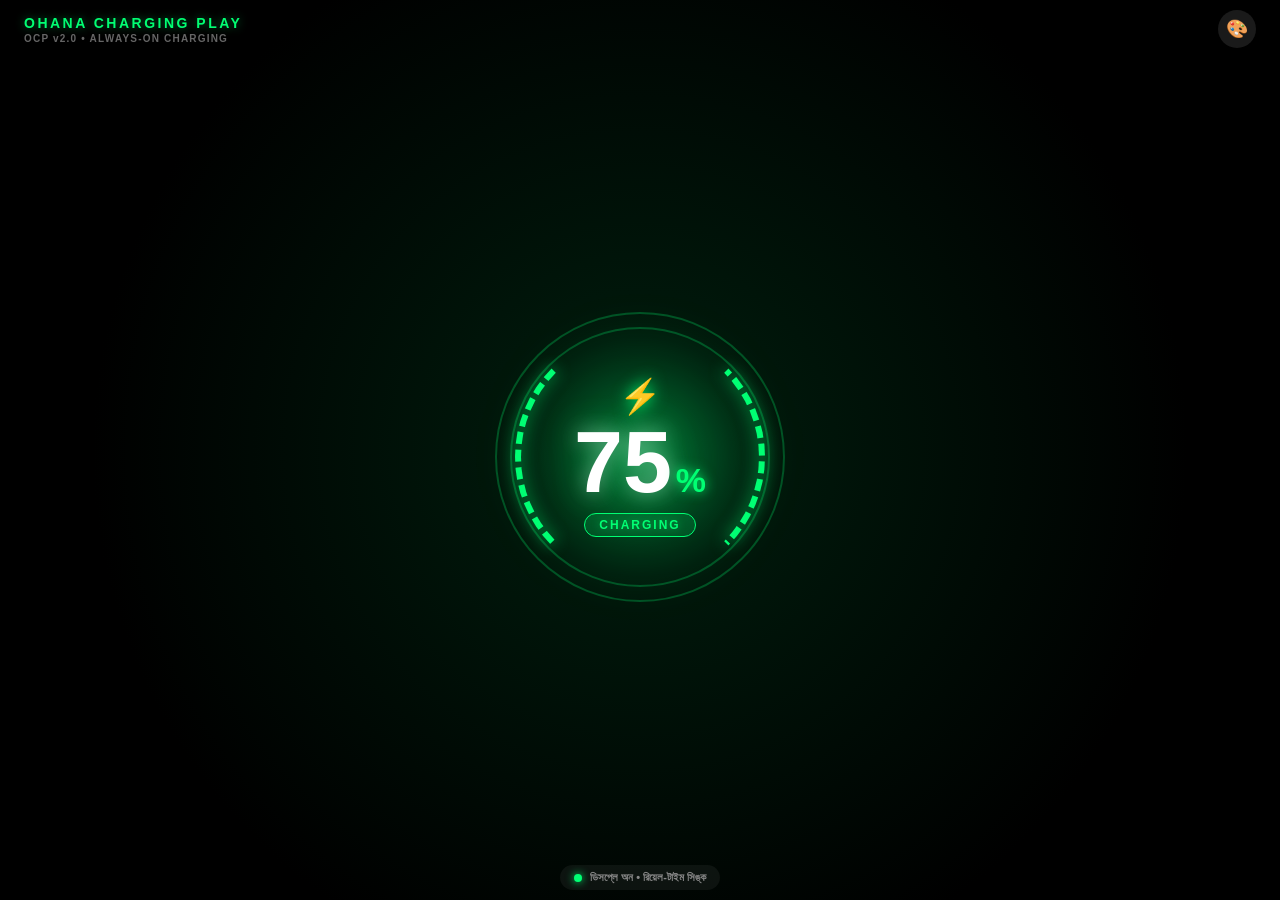
<file: index.html>
<!DOCTYPE html>
<html lang="bn">
<head>
    <meta charset="UTF-8">
    <meta name="viewport" content="width=device-width, initial-scale=1.0, maximum-scale=1.0, user-scalable=no, viewport-fit=cover">
    <meta name="apple-mobile-web-app-capable" content="yes">
    <meta name="apple-mobile-web-app-status-bar-style" content="black-translucent">
    <meta name="apple-mobile-web-app-title" content="OCP">
    <meta name="theme-color" content="#000000">
    <meta http-equiv="Cache-Control" content="no-cache, no-store, must-revalidate">
    <meta http-equiv="Pragma" content="no-cache">
    <meta http-equiv="Expires" content="0">
    <title>Ohana Charging Play (OCP)</title>
    <link rel="manifest" href="manifest.json?v=2.0.1">
    <link rel="apple-touch-icon" href="icon-192.png">
    <link rel="stylesheet" href="style.css?v=2.0.1">
</head>
<body>
    <div class="ocp-container">
        <!-- Top Header -->
        <header class="ocp-header">
            <div class="brand">
                <span class="brand-title">OHANA CHARGING PLAY</span>
                <span class="brand-subtitle">OCP v2.0 • ALWAYS-ON CHARGING</span>
            </div>
            <button id="themeBtn" class="theme-btn" title="Change Color">🎨</button>
        </header>

        <!-- Main Display / Animation -->
        <main class="animation-stage">
            <div class="glow-halo"></div>
            
            <!-- Concentric Animation Rings -->
            <div class="pulse-ring ring-1"></div>
            <div class="pulse-ring ring-2"></div>
            <div class="rotating-ring"></div>

            <!-- Core HUD Display -->
            <div class="hud-center">
                <div class="bolt-icon" id="boltIcon">⚡</div>
                <div class="percent-container">
                    <span id="batteryPercent" class="percent-number">--</span>
                    <span class="percent-sign">%</span>
                </div>
                <div class="status-badge" id="chargingStatus">CHARGING</div>
            </div>
        </main>

        <!-- Bottom Clean Status -->
        <footer class="ocp-footer">
            <div class="screen-awake-tag">
                <span class="green-dot"></span>
                <span>ডিসপ্লে অন • রিয়েল-টাইম সিঙ্ক</span>
            </div>
        </footer>
    </div>

    <!-- Cache Buster ensures Safari never runs old scripts -->
    <script src="app.js?v=2.0.1"></script>
</body>
</html>
</file>
<file: style.css>
:root {
    --primary-color: #00ff73;
    --primary-glow: rgba(0, 255, 115, 0.45);
    --secondary-color: #008f3e;
    --bg-color: #000000;
}

* {
    box-sizing: border-box;
    margin: 0;
    padding: 0;
    user-select: none;
    -webkit-user-select: none;
    -webkit-tap-highlight-color: transparent;
}

body, html {
    width: 100%;
    height: 100%;
    background-color: var(--bg-color);
    color: #ffffff;
    font-family: -apple-system, BlinkMacSystemFont, "SF Pro Rounded", "SF Pro Display", sans-serif;
    overflow: hidden;
    position: fixed;
}

.ocp-container {
    width: 100vw;
    height: 100vh;
    display: flex;
    flex-direction: column;
    justify-content: space-between;
    align-items: center;
    padding: env(safe-area-inset-top, 20px) 24px env(safe-area-inset-bottom, 24px) 24px;
    background: radial-gradient(circle at center, rgba(0, 255, 115, 0.12) 0%, #000000 70%);
    transition: background 0.5s ease;
}

/* Header */
.ocp-header {
    width: 100%;
    display: flex;
    justify-content: space-between;
    align-items: center;
    padding-top: 10px;
}

.brand {
    display: flex;
    flex-direction: column;
}

.brand-title {
    font-size: 14px;
    font-weight: 900;
    letter-spacing: 2.5px;
    color: var(--primary-color);
    text-shadow: 0 0 10px var(--primary-glow);
}

.brand-subtitle {
    font-size: 10px;
    font-weight: 600;
    letter-spacing: 1.2px;
    color: #666;
    margin-top: 2px;
}

.theme-btn {
    background: rgba(255, 255, 255, 0.1);
    border: none;
    border-radius: 50%;
    width: 38px;
    height: 38px;
    font-size: 18px;
    display: flex;
    align-items: center;
    justify-content: center;
    cursor: pointer;
    backdrop-filter: blur(10px);
}

/* Central Animation Stage */
.animation-stage {
    position: relative;
    width: 320px;
    height: 320px;
    display: flex;
    justify-content: center;
    align-items: center;
}

.glow-halo {
    position: absolute;
    width: 260px;
    height: 260px;
    border-radius: 50%;
    background: radial-gradient(circle, var(--primary-glow) 0%, transparent 70%);
    filter: blur(25px);
    z-index: 1;
}

.pulse-ring {
    position: absolute;
    border-radius: 50%;
    border: 2px solid var(--primary-color);
    opacity: 0.25;
    z-index: 2;
}

.ring-1 {
    width: 290px;
    height: 290px;
    animation: pulse 2.5s infinite ease-in-out;
}

.ring-2 {
    width: 260px;
    height: 260px;
    animation: pulse 2.5s infinite ease-in-out 0.8s;
}

.rotating-ring {
    position: absolute;
    width: 250px;
    height: 250px;
    border-radius: 50%;
    border: 6px dashed var(--primary-color);
    border-top-color: transparent;
    border-bottom-color: transparent;
    animation: rotate 7s infinite linear;
    z-index: 3;
    filter: drop-shadow(0 0 8px var(--primary-color));
}

.hud-center {
    position: relative;
    z-index: 5;
    display: flex;
    flex-direction: column;
    align-items: center;
    justify-content: center;
}

.bolt-icon {
    font-size: 34px;
    color: var(--primary-color);
    text-shadow: 0 0 16px var(--primary-color);
    animation: bounceBolt 1s infinite alternate ease-in-out;
}

.percent-container {
    display: flex;
    align-items: baseline;
    justify-content: center;
    margin: 4px 0;
}

.percent-number {
    font-size: 88px;
    font-weight: 900;
    line-height: 0.95;
    color: #ffffff;
    text-shadow: 0 0 20px rgba(255, 255, 255, 0.4), 0 0 35px var(--primary-glow);
}

.percent-sign {
    font-size: 34px;
    font-weight: 800;
    color: var(--primary-color);
    margin-left: 4px;
    text-shadow: 0 0 12px var(--primary-color);
}

.status-badge {
    font-size: 12px;
    font-weight: 800;
    letter-spacing: 2px;
    color: var(--primary-color);
    background: rgba(0, 255, 115, 0.15);
    border: 1px solid var(--primary-color);
    padding: 4px 14px;
    border-radius: 20px;
    text-shadow: 0 0 8px var(--primary-glow);
    margin-top: 6px;
}

/* Footer Section */
.ocp-footer {
    width: 100%;
    display: flex;
    flex-direction: column;
    align-items: center;
    gap: 12px;
    padding-bottom: 10px;
}

.clock-display {
    font-size: 26px;
    font-weight: 600;
    font-family: "SF Pro Text", monospace;
    letter-spacing: 1.5px;
    color: #dedede;
}

.screen-awake-tag {
    display: flex;
    align-items: center;
    gap: 8px;
    background: rgba(255, 255, 255, 0.05);
    padding: 6px 14px;
    border-radius: 16px;
    font-size: 11px;
    font-weight: 600;
    color: #888;
}

.green-dot {
    width: 8px;
    height: 8px;
    border-radius: 50%;
    background-color: var(--primary-color);
    box-shadow: 0 0 8px var(--primary-color);
    animation: blink 1.5s infinite ease-in-out;
}

.controls-drawer {
    display: flex;
    flex-direction: column;
    align-items: center;
    gap: 8px;
    width: 100%;
    max-width: 320px;
}

.action-btn {
    width: 100%;
    background: rgba(255, 255, 255, 0.1);
    color: #fff;
    border: 1px solid rgba(255, 255, 255, 0.2);
    border-radius: 12px;
    padding: 10px 16px;
    font-size: 12px;
    font-weight: 700;
    cursor: pointer;
}

.manual-adjust {
    display: flex;
    align-items: center;
    gap: 12px;
}

.step-btn {
    background: rgba(255, 255, 255, 0.08);
    border: 1px solid rgba(255, 255, 255, 0.15);
    color: #fff;
    padding: 4px 10px;
    border-radius: 8px;
    font-size: 11px;
    font-weight: 600;
    cursor: pointer;
}

.hint-text {
    font-size: 11px;
    color: #666;
}

/* Animations */
@keyframes rotate {
    from { transform: rotate(0deg); }
    to { transform: rotate(360deg); }
}

@keyframes pulse {
    0%, 100% {
        transform: scale(0.98);
        opacity: 0.2;
    }
    50% {
        transform: scale(1.08);
        opacity: 0.45;
    }
}

@keyframes bounceBolt {
    from { transform: translateY(0) scale(1); }
    to { transform: translateY(-4px) scale(1.12); }
}

@keyframes blink {
    0%, 100% { opacity: 0.4; }
    50% { opacity: 1; }
}
</file>
